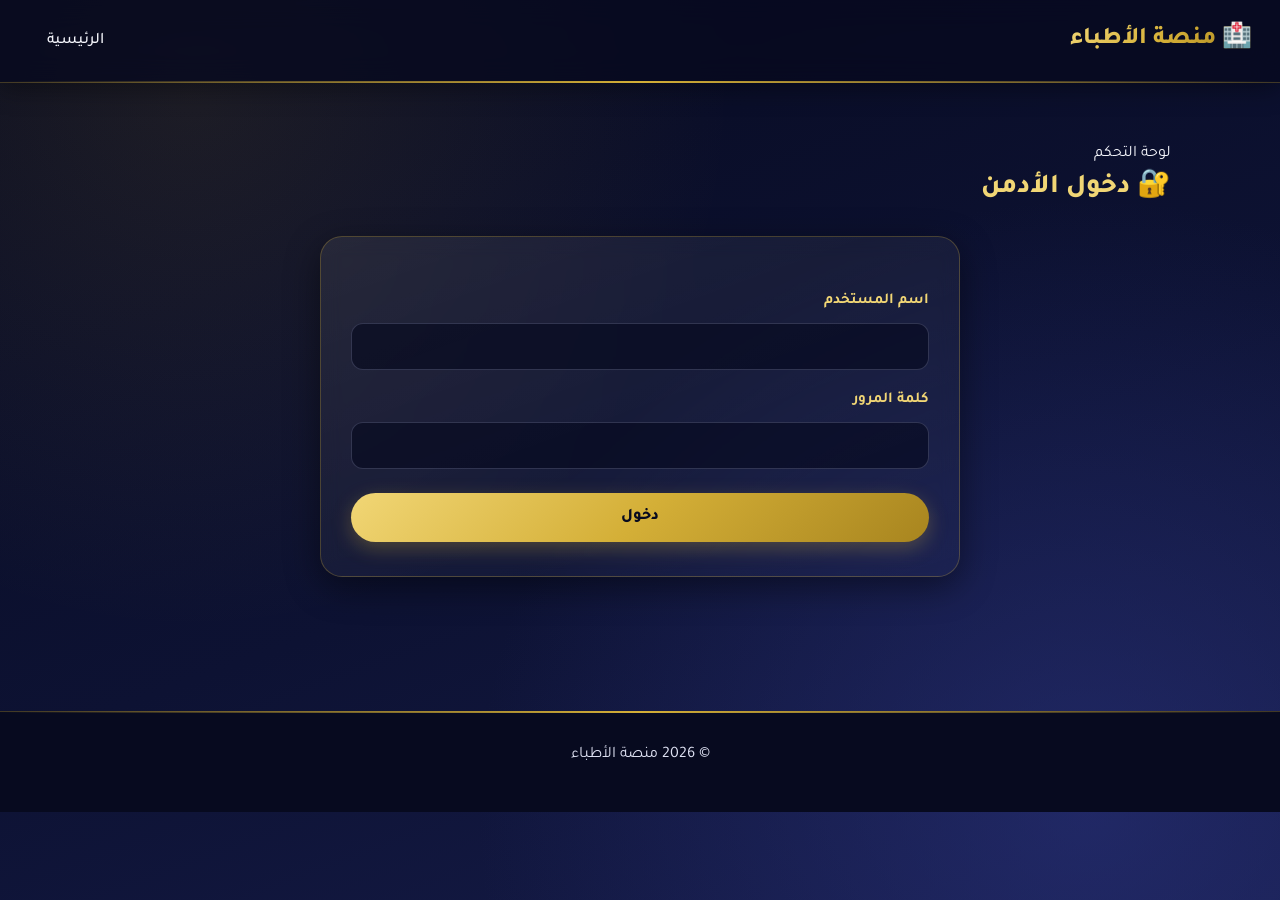
<file: admin-login.html>
<!DOCTYPE html>
<html lang="ar" dir="rtl">
<head>
    <meta charset="UTF-8">
    <meta name="viewport" content="width=device-width, initial-scale=1.0">
    <title>دخول الأدمن | منصة الأطباء</title>
    <link rel="stylesheet" href="css/style.css">

    <style>
        .form-msg {
            margin-top: 18px;
            padding: 12px 16px;
            border-radius: 12px;
            font-weight: 700;
            text-align: center;
        }
        .form-msg.success {
            background: rgba(46, 160, 90, 0.15);
            border: 1px solid #2ea05a;
            color: #7ee2a8;
        }
        .form-msg.error {
            background: rgba(220, 70, 70, 0.15);
            border: 1px solid #dc4646;
            color: #ff9a9a;
        }
    </style>
</head>
<body>

<header>
    <h1><span class="logo-icon">🏥</span> منصة الأطباء</h1>
    <nav>
        <a href="index.html">الرئيسية</a>
    </nav>
</header>

<main>
    <section>
        <div class="section-heading">
            <div><span>لوحة التحكم</span><h2>🔐 دخول الأدمن</h2></div>
        </div>

        <form id="loginForm">
            <label for="username">اسم المستخدم</label>
            <input type="text" id="username" name="username" autocomplete="username" required>

            <label for="password">كلمة المرور</label>
            <input type="password" id="password" name="password" autocomplete="current-password" required>

            <button type="submit" id="loginBtn">دخول</button>

            <p id="formMsg" class="form-msg" hidden></p>
        </form>
    </section>
</main>

<footer>
    <p>© 2026 منصة الأطباء</p>
</footer>

<script>
const form = document.getElementById("loginForm");
const msg = document.getElementById("formMsg");
const btn = document.getElementById("loginBtn");

function showMsg(text, type) {
    msg.hidden = false;
    msg.className = "form-msg " + type;
    msg.textContent = text;
}

form.addEventListener("submit", async function (e) {
    e.preventDefault();
    btn.disabled = true;

    try {
        const response = await fetch("admin-login.php", {
            method: "POST",
            body: new FormData(form)
        });
        const data = await response.json();

        if (data.ok) {
            window.location.href = "admin.php";
        } else {
            showMsg("❌ " + data.message, "error");
        }
    } catch (err) {
        showMsg("❌ تعذر الاتصال بالخادم. تأكد أن Apache شغال وأنك فاتح الصفحة من localhost.", "error");
    }

    btn.disabled = false;
});
</script>

</body>
</html>
</file>
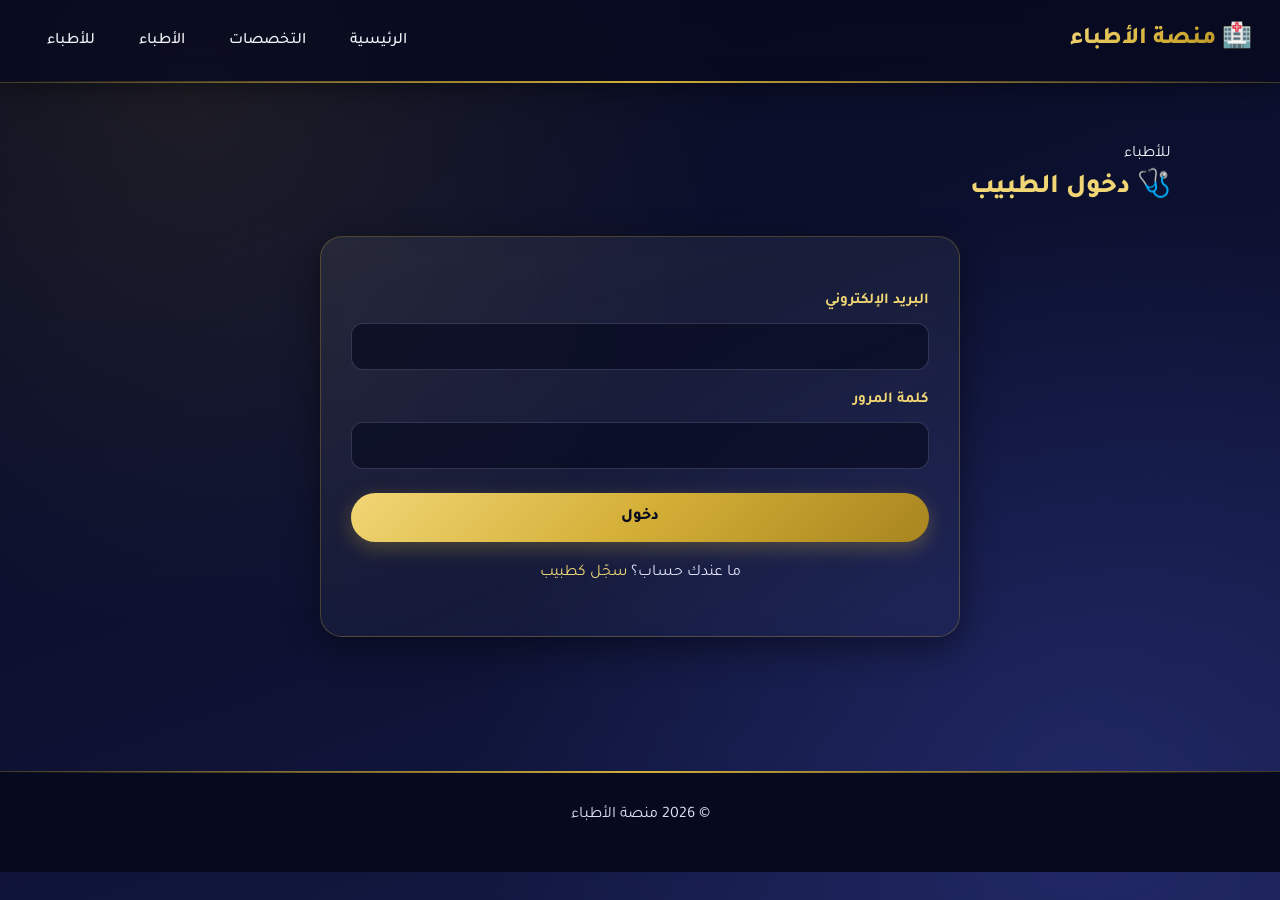
<file: doctor-login.html>
<!DOCTYPE html>
<html lang="ar" dir="rtl">
<head>
    <meta charset="UTF-8">
    <meta name="viewport" content="width=device-width, initial-scale=1.0">
    <title>دخول الطبيب | منصة الأطباء</title>
    <link rel="stylesheet" href="css/style.css">

    <style>
        .form-msg {
            margin-top: 18px;
            padding: 12px 16px;
            border-radius: 12px;
            font-weight: 700;
            text-align: center;
        }
        .form-msg.error {
            background: rgba(220, 70, 70, 0.15);
            border: 1px solid #dc4646;
            color: #ff9a9a;
        }
        .login-links { text-align: center; margin-top: 16px; }
    </style>
</head>
<body>

<header>
    <h1><span class="logo-icon">🏥</span> منصة الأطباء</h1>
    <nav>
        <a href="index.html">الرئيسية</a>
        <a href="specialties.html">التخصصات</a>
        <a href="doctors.html">الأطباء</a>
        <a href="doctor-register.html">للأطباء</a>
    </nav>
</header>

<main>
    <section>
        <div class="section-heading">
            <div><span>للأطباء</span><h2>🩺 دخول الطبيب</h2></div>
        </div>

        <form id="loginForm">
            <label for="email">البريد الإلكتروني</label>
            <input type="email" id="email" name="email" autocomplete="username" required>

            <label for="password">كلمة المرور</label>
            <input type="password" id="password" name="password" autocomplete="current-password" required>

            <button type="submit" id="loginBtn">دخول</button>

            <p id="formMsg" class="form-msg" hidden></p>

            <p class="login-links">ما عندك حساب؟ <a href="doctor-register.html">سجّل كطبيب</a></p>
        </form>
    </section>
</main>

<footer>
    <p>© 2026 منصة الأطباء</p>
</footer>

<script>
const form = document.getElementById("loginForm");
const msg = document.getElementById("formMsg");
const btn = document.getElementById("loginBtn");

form.addEventListener("submit", async function (e) {
    e.preventDefault();
    btn.disabled = true;

    try {
        const response = await fetch("doctor-login.php", {
            method: "POST",
            body: new FormData(form)
        });
        const data = await response.json();

        if (data.ok) {
            window.location.href = "doctor-dashboard.php";
        } else {
            msg.hidden = false;
            msg.className = "form-msg error";
            msg.textContent = "❌ " + data.message;
        }
    } catch (err) {
        msg.hidden = false;
        msg.className = "form-msg error";
        msg.textContent = "❌ تعذر الاتصال بالخادم. تأكد أن Apache شغال وأنك فاتح الصفحة من localhost.";
    }

    btn.disabled = false;
});
</script>

</body>
</html>
</file>
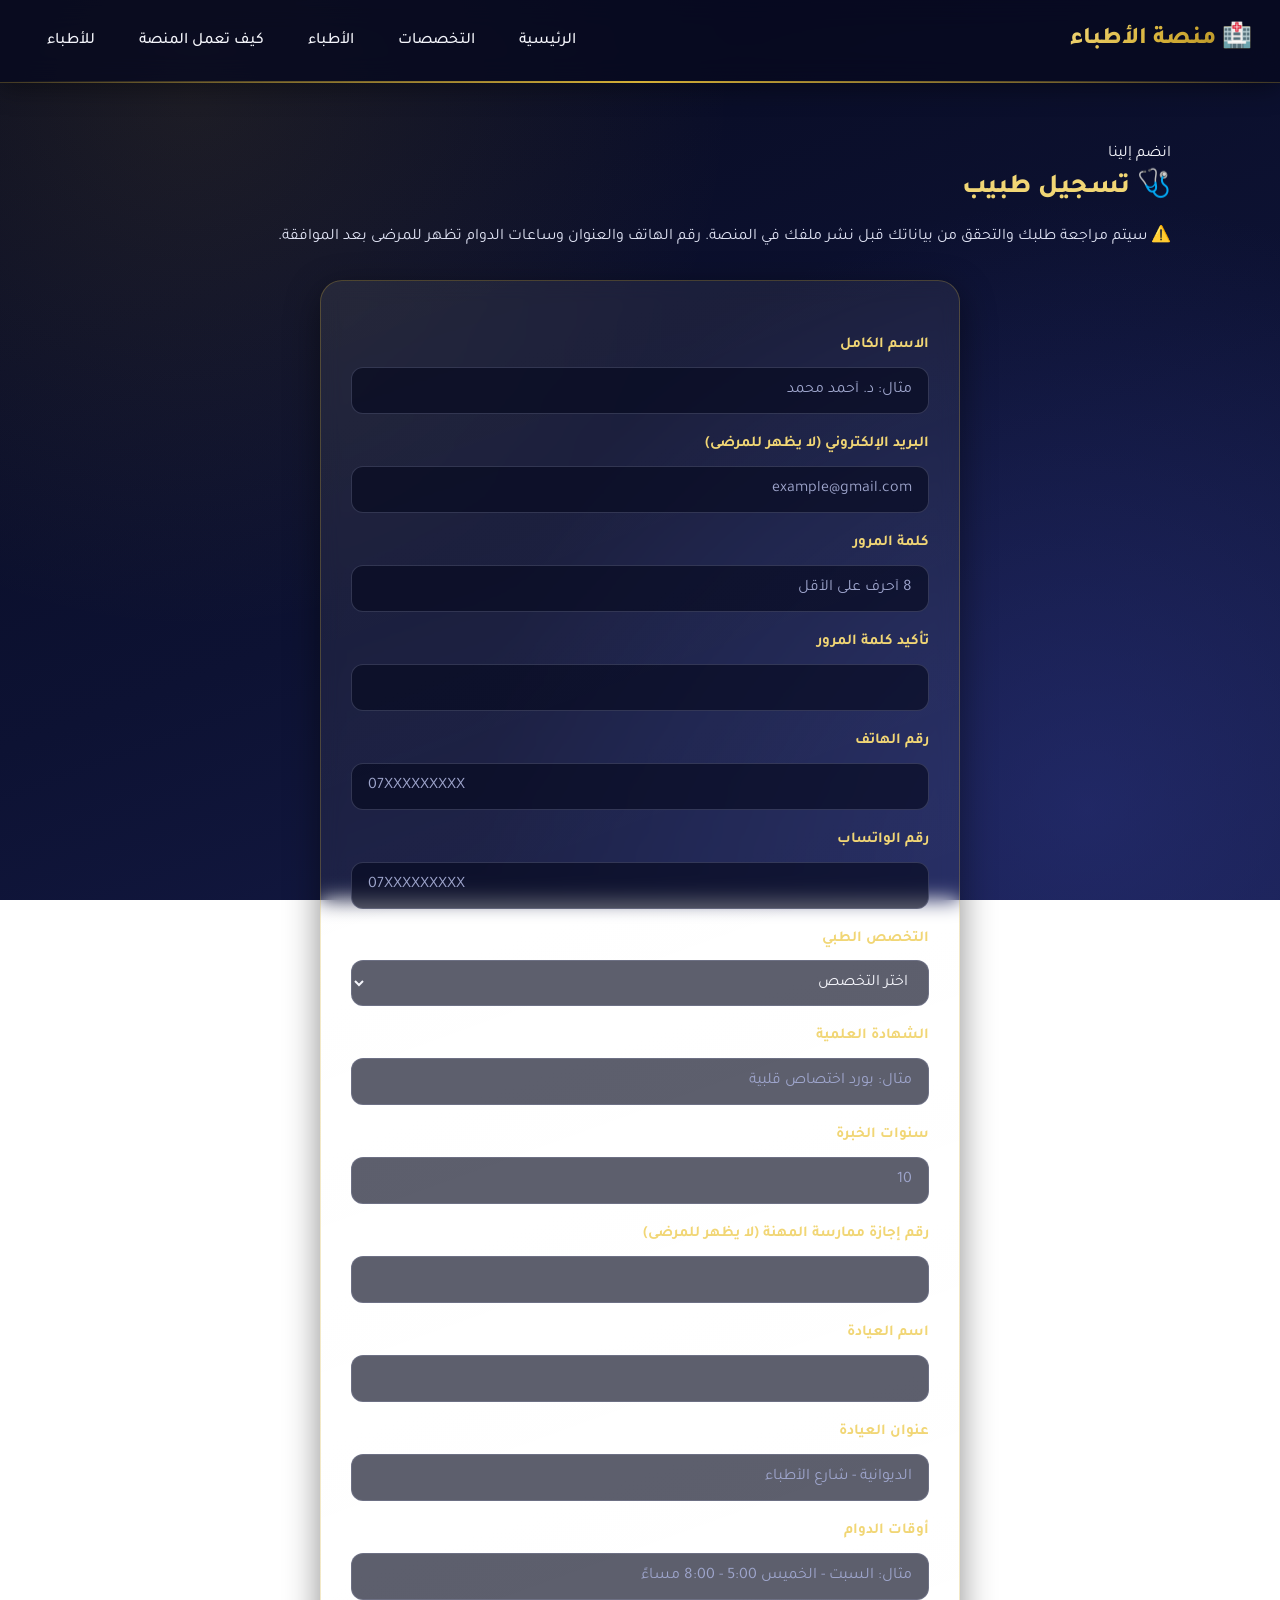
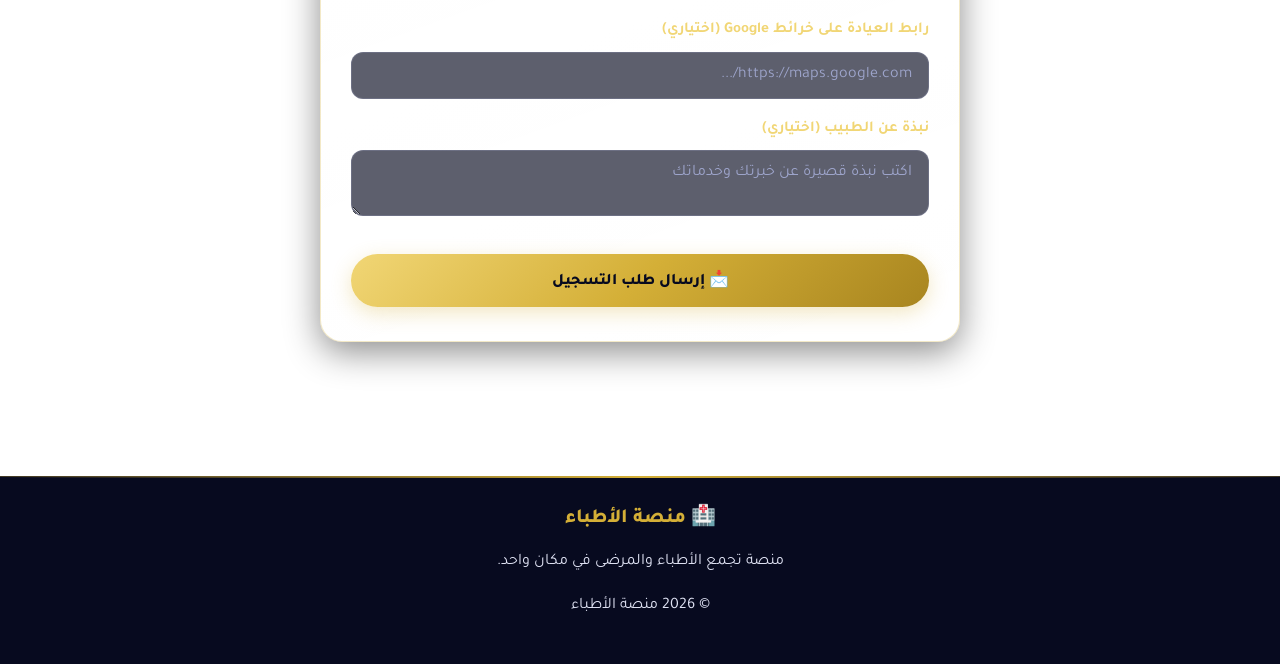
<file: doctor-register.html>
<!DOCTYPE html>
<html lang="ar" dir="rtl">
<head>
    <meta charset="UTF-8">
    <meta name="viewport" content="width=device-width, initial-scale=1.0">
    <title>تسجيل طبيب | منصة الأطباء</title>
    <link rel="stylesheet" href="css/style.css">

    <style>
        /* رسائل النموذج */
        .form-msg {
            margin-top: 18px;
            padding: 12px 16px;
            border-radius: 12px;
            font-weight: 700;
            text-align: center;
        }
        .form-msg.success {
            background: rgba(46, 160, 90, 0.15);
            border: 1px solid #2ea05a;
            color: #7ee2a8;
        }
        .form-msg.error {
            background: rgba(220, 70, 70, 0.15);
            border: 1px solid #dc4646;
            color: #ff9a9a;
        }
    </style>
</head>
<body>

<!-- ===== الهيدر ===== -->
<header>
    <h1><span class="logo-icon">🏥</span> منصة الأطباء</h1>
    <nav>
        <a href="index.html">الرئيسية</a>
        <a href="specialties.html">التخصصات</a>
        <a href="doctors.html">الأطباء</a>
        <a href="index.html#how">كيف تعمل المنصة</a>
        <a href="doctor-register.html">للأطباء</a>
    </nav>
</header>

<main>

    <section>
        <div class="section-heading">
            <div><span>انضم إلينا</span><h2>🩺 تسجيل طبيب</h2></div>
        </div>

        <div class="form-card">
            <p class="msg-box" style="margin:0 0 10px">
                ⚠️ سيتم مراجعة طلبك والتحقق من بياناتك قبل نشر ملفك في المنصة. رقم الهاتف والعنوان وساعات الدوام تظهر للمرضى بعد الموافقة.
            </p>

            <form id="registerForm">

                <!-- بيانات الحساب -->
                <label for="full_name">الاسم الكامل</label>
                <input type="text" id="full_name" name="full_name" placeholder="مثال: د. أحمد محمد" required>

                <label for="email">البريد الإلكتروني (لا يظهر للمرضى)</label>
                <input type="email" id="email" name="email" placeholder="example@gmail.com" required>

                <label for="password">كلمة المرور</label>
                <input type="password" id="password" name="password" minlength="8" placeholder="8 أحرف على الأقل" required>

                <label for="password2">تأكيد كلمة المرور</label>
                <input type="password" id="password2" name="password2" minlength="8" required>

                <!-- بيانات التواصل -->
                <label for="phone">رقم الهاتف</label>
                <input type="tel" id="phone" name="phone" placeholder="07XXXXXXXXX" required>

                <label for="whatsapp">رقم الواتساب</label>
                <input type="tel" id="whatsapp" name="whatsapp" placeholder="07XXXXXXXXX" required>

                <!-- البيانات المهنية -->
                <label for="specialization">التخصص الطبي</label>
                <select id="specialization" name="specialization" required>
                    <option value="">اختر التخصص</option>
                    <option>القلب والشرايين</option>
                    <option>طب الأسنان</option>
                    <option>طب العيون</option>
                    <option>طب الأطفال</option>
                    <option>الأمراض الجلدية</option>
                    <option>العظام والمفاصل</option>
                    <option>طب الأعصاب</option>
                    <option>الأنف والأذن والحنجرة</option>
                    <option>الصدر والجهاز التنفسي</option>
                    <option>الطب الباطني</option>
                    <option>المسالك البولية</option>
                    <option>النساء والولادة</option>
                </select>

                <label for="degree">الشهادة العلمية</label>
                <input type="text" id="degree" name="degree" placeholder="مثال: بورد اختصاص قلبية" required>

                <label for="experience_years">سنوات الخبرة</label>
                <input type="number" id="experience_years" name="experience_years" min="0" max="70" placeholder="10" required>

                <label for="license_number">رقم إجازة ممارسة المهنة (لا يظهر للمرضى)</label>
                <input type="text" id="license_number" name="license_number" required>

                <!-- بيانات العيادة -->
                <label for="clinic_name">اسم العيادة</label>
                <input type="text" id="clinic_name" name="clinic_name" required>

                <label for="address">عنوان العيادة</label>
                <input type="text" id="address" name="address" placeholder="الديوانية - شارع الأطباء" required>

                <label for="work_hours">أوقات الدوام</label>
                <input type="text" id="work_hours" name="work_hours" placeholder="مثال: السبت - الخميس 5:00 - 8:00 مساءً" required>

                <label for="maps_url">رابط العيادة على خرائط Google (اختياري)</label>
                <input type="url" id="maps_url" name="maps_url" placeholder="https://maps.google.com/...">

                <label for="bio">نبذة عن الطبيب (اختياري)</label>
                <textarea id="bio" name="bio" placeholder="اكتب نبذة قصيرة عن خبرتك وخدماتك"></textarea>

                <button type="submit" id="submitBtn">📩 إرسال طلب التسجيل</button>

                <p id="formMsg" class="form-msg" hidden></p>
            </form>
        </div>
    </section>

</main>

<!-- ===== الفوتر ===== -->
<footer>
    <h3>🏥 منصة الأطباء</h3>
    <p>منصة تجمع الأطباء والمرضى في مكان واحد.</p>
    <p>© 2026 منصة الأطباء</p>
</footer>

<script>
const form = document.getElementById("registerForm");
const msg = document.getElementById("formMsg");
const btn = document.getElementById("submitBtn");

function showMsg(text, type) {
    msg.hidden = false;
    msg.className = "form-msg " + type;
    msg.textContent = text;
}

form.addEventListener("submit", async function (e) {
    e.preventDefault(); // يمنع تحديث الصفحة

    // فحص تطابق كلمتي المرور قبل الإرسال
    if (form.password.value !== form.password2.value) {
        showMsg("❌ كلمتا المرور غير متطابقتين.", "error");
        return;
    }

    btn.disabled = true;
    btn.textContent = "جارٍ الإرسال...";

    try {
        const response = await fetch("register.php", {
            method: "POST",
            body: new FormData(form)
        });
        const data = await response.json();

        if (data.ok) {
            showMsg(data.message, "success");
            form.reset();
        } else {
            showMsg("❌ " + data.message, "error");
        }
    } catch (err) {
        showMsg("❌ تعذر الاتصال بالخادم. تأكد أن Apache شغال وأنك فاتح الصفحة من localhost.", "error");
    }

    btn.disabled = false;
    btn.textContent = "📩 إرسال طلب التسجيل";
});
</script>

</body>
</html>
</file>
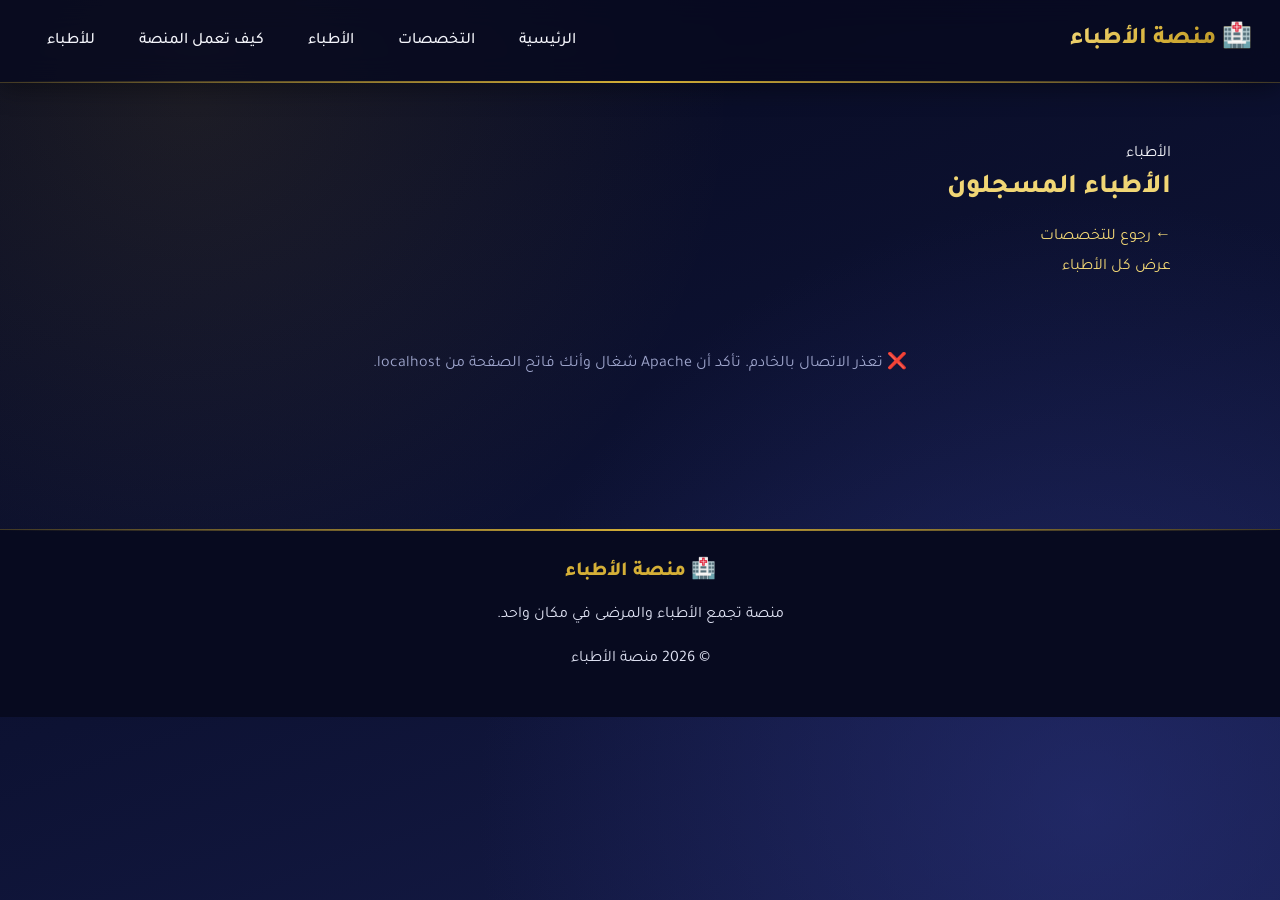
<file: doctors.html>
<!DOCTYPE html>
<html lang="ar" dir="rtl">
<head>
    <meta charset="UTF-8">
    <meta name="viewport" content="width=device-width, initial-scale=1.0">
    <title>الأطباء | منصة الأطباء</title>
    <link rel="stylesheet" href="css/style.css">

    <style>
        .doctor-card .doc-spec { color: var(--gold-light); font-weight: 700; margin-bottom: 8px; }
        .doctor-card .doc-line { font-size: 0.95rem; margin-bottom: 6px; color: #dfe2f3; }
        .doctor-card .doc-bio  { font-size: 0.9rem; color: var(--muted); margin-top: 10px; }
        .doctor-card .doc-map  { display: inline-block; margin-top: 10px; }
        .empty-note { text-align: center; color: var(--muted); padding: 30px 10px; }
        .show-all { display: inline-block; margin-bottom: 16px; }
        .search-box { max-width: 500px; margin: 0 0 20px; }
    </style>
</head>
<body>

<!-- ===== الهيدر: نفس هيدر بقية الصفحات ===== -->
<header>
    <h1><span class="logo-icon">🏥</span> منصة الأطباء</h1>
    <nav>
        <a href="index.html">الرئيسية</a>
        <a href="specialties.html">التخصصات</a>
        <a href="doctors.html">الأطباء</a>
        <a href="index.html#how">كيف تعمل المنصة</a>
        <a href="doctor-register.html">للأطباء</a>
    </nav>
</header>

<main>

    <section>
        <div class="section-heading">
            <div><span>الأطباء</span><h2 id="pageTitle">الأطباء المسجلون</h2></div>
            <a href="specialties.html">← رجوع للتخصصات</a>
        </div>

        <!-- يظهر فقط عند الفلترة حسب تخصص -->
        <a id="showAll" class="show-all" href="doctors.html" hidden>عرض كل الأطباء</a>

        <!-- مربع البحث بالاسم: يظهر بعد تحميل الأطباء -->
        <div id="searchBox" class="search-box" hidden>
            <input type="search" id="searchInput" placeholder="🔍 ابحث باسم الطبيب..." autocomplete="off">
        </div>

        <!-- بطاقات الأطباء تُملأ تلقائياً من doctors.php -->
        <div id="doctorsList" class="doctors-list"></div>

        <p id="doctorsNote" class="empty-note">جارٍ تحميل الأطباء...</p>
    </section>

</main>

<!-- ===== الفوتر: نفس فوتر بقية الصفحات ===== -->
<footer>
    <h3>🏥 منصة الأطباء</h3>
    <p>منصة تجمع الأطباء والمرضى في مكان واحد.</p>
    <p>© 2026 منصة الأطباء</p>
</footer>

<script>
const list = document.getElementById("doctorsList");
const note = document.getElementById("doctorsNote");
const title = document.getElementById("pageTitle");
const showAll = document.getElementById("showAll");
const searchBox = document.getElementById("searchBox");
const searchInput = document.getElementById("searchInput");

// التخصص المطلوب من الرابط (مثل ?specialty=cardiology)
const slug = new URLSearchParams(window.location.search).get("specialty") || "";

let allDoctors = [];   // كل الأطباء المحمّلين
let emptyMessage = ""; // رسالة "لا يوجد أطباء" حسب الحالة

// دالة تحمي الصفحة من أي نص خطير يكتبه المستخدم
function esc(text) {
    const div = document.createElement("div");
    div.textContent = text ?? "";
    return div.innerHTML;
}

// توحيد الحروف العربية حتى يشتغل البحث رغم اختلاف الكتابة (أ/ا، ة/ه، ى/ي) وبدون التشكيل
function normalize(text) {
    return (text ?? "")
        .toString()
        .toLowerCase()
        .replace(/[\u064B-\u065F\u0670]/g, "")
        .replace(/[أإآ]/g, "ا")
        .replace(/ة/g, "ه")
        .replace(/ى/g, "ي")
        .trim();
}

function doctorCard(d) {
    const map = d.maps_url
        ? `<a class="doc-map" href="${esc(d.maps_url)}" target="_blank" rel="noopener">📍 الموقع على الخريطة</a>`
        : "";
    const bio = d.bio ? `<p class="doc-bio">${esc(d.bio)}</p>` : "";

    return `
        <div class="doctor-card">
            <h3>${esc(d.full_name)}</h3>
            <p class="doc-spec">${esc(d.specialization)}</p>
            <p class="doc-line">🎓 ${esc(d.degree)}</p>
            <p class="doc-line">⏳ خبرة ${esc(d.experience_years)} سنة</p>
            <p class="doc-line">🏥 ${esc(d.clinic_name)}</p>
            <p class="doc-line">📌 ${esc(d.address)}</p>
            <p class="doc-line">🕒 ${esc(d.work_hours)}</p>
            <p class="doc-line">📞 ${esc(d.phone)}</p>
            <p class="doc-line">💬 واتساب: ${esc(d.whatsapp)}</p>
            ${map}
            ${bio}
        </div>`;
}

// رسم القائمة حسب نص البحث
function render() {
    const q = normalize(searchInput.value);
    const filtered = q
        ? allDoctors.filter(d => normalize(d.full_name).includes(q))
        : allDoctors;

    list.innerHTML = filtered.map(doctorCard).join("");

    if (filtered.length === 0) {
        note.hidden = false;
        note.textContent = q ? "لا يوجد طبيب بهذا الاسم." : emptyMessage;
    } else {
        note.hidden = true;
    }
}

async function loadDoctors() {
    try {
        const url = slug ? "doctors.php?specialty=" + encodeURIComponent(slug) : "doctors.php";
        const response = await fetch(url);
        const data = await response.json();

        if (!data.ok) {
            note.textContent = "❌ " + data.message;
            showAll.hidden = !slug;
            return;
        }

        // عند الفلترة: غيّر العنوان وأظهر رابط "عرض كل الأطباء"
        if (data.specialty) {
            title.textContent = "أطباء " + data.specialty;
            showAll.hidden = false;
        }

        emptyMessage = data.specialty
            ? "لا يوجد أطباء معتمدون في هذا التخصص حالياً."
            : "لا يوجد أطباء مسجلون حالياً. سيظهر هنا كل طبيب بعد تسجيله والتحقق من بياناته.";

        allDoctors = data.doctors;

        // مربع البحث يظهر فقط إذا في أطباء
        searchBox.hidden = allDoctors.length === 0;
        render();
    } catch (err) {
        note.textContent = "❌ تعذر الاتصال بالخادم. تأكد أن Apache شغال وأنك فاتح الصفحة من localhost.";
    }
}

searchInput.addEventListener("input", render);

loadDoctors();
</script>

</body>
</html>
</file>
<file: css/style.css>
/* ===== DoctorPlatform - Luxury style.css ===== */
@import url("https://fonts.googleapis.com/css2?family=Tajawal:wght@400;500;700;800&display=swap");

:root {
  --navy-deep: #070a1f;
  --navy: #0d1233;
  --indigo: #161c4a;
  --indigo-light: #232b6b;
  --gold: #d4af37;
  --gold-light: #f1d675;
  --gold-dark: #a8851f;
  --text: #f4f5fb;
  --muted: #9ea5cc;
  --glass: rgba(255, 255, 255, 0.05);
  --glass-border: rgba(212, 175, 55, 0.28);
  --radius: 18px;
  --shadow: 0 10px 35px rgba(0, 0, 0, 0.45);
  --gold-grad: linear-gradient(135deg, #f1d675 0%, #d4af37 50%, #a8851f 100%);
}

* { box-sizing: border-box; margin: 0; padding: 0; }
html { scroll-behavior: smooth; }

body {
  direction: rtl;
  font-family: "Tajawal", "Segoe UI", Tahoma, Arial, sans-serif;
  color: var(--text);
  line-height: 1.9;
  min-height: 100vh;
  background:
    radial-gradient(circle at 15% 10%, rgba(212, 175, 55, 0.10), transparent 40%),
    radial-gradient(circle at 85% 90%, rgba(43, 52, 128, 0.55), transparent 45%),
    linear-gradient(160deg, var(--navy-deep), var(--navy) 55%, var(--indigo));
  background-attachment: fixed;
}

a { color: var(--gold-light); text-decoration: none; transition: 0.25s; }
a:hover { color: var(--gold); }
img { max-width: 100%; height: auto; }

h1, h2, h3 { line-height: 1.4; margin-bottom: 14px; font-weight: 800; }
h1 {
  font-size: 2.4rem;
  background: var(--gold-grad);
  -webkit-background-clip: text;
  background-clip: text;
  -webkit-text-fill-color: transparent;
  color: var(--gold);
}
h2 { font-size: 1.7rem; color: var(--gold-light); }
h3 { font-size: 1.25rem; color: var(--gold); }
p { color: #dfe2f3; margin-bottom: 14px; }

.container, main, section {
  width: 100%;
  max-width: 1150px;
  margin-inline: auto;
  padding: 28px 22px;
}

/* ===== الهيدر ===== */
header {
  position: sticky;
  top: 0;
  z-index: 50;
  display: flex;
  flex-wrap: wrap;
  align-items: center;
  justify-content: space-between;
  gap: 14px;
  padding: 16px 28px;
  background: rgba(7, 10, 31, 0.78);
  backdrop-filter: blur(14px);
  -webkit-backdrop-filter: blur(14px);
  border-bottom: 1px solid var(--glass-border);
  box-shadow: 0 4px 25px rgba(0, 0, 0, 0.4);
}
header::after {
  content: "";
  position: absolute;
  bottom: -1px;
  right: 0;
  left: 0;
  height: 2px;
  background: linear-gradient(90deg, transparent, var(--gold), transparent);
}
header .logo, header h1 {
  margin: 0;
  font-size: 1.5rem;
  background: var(--gold-grad);
  -webkit-background-clip: text;
  background-clip: text;
  -webkit-text-fill-color: transparent;
}
header h1 .logo-icon {
  display: inline-block;
  -webkit-text-fill-color: initial;
  background: none;
}
nav { display: flex; flex-wrap: wrap; gap: 6px; }
nav a {
  color: var(--text);
  padding: 9px 18px;
  border-radius: 999px;
  font-weight: 500;
  border: 1px solid transparent;
}
nav a:hover {
  border-color: var(--glass-border);
  background: var(--glass);
  color: var(--gold-light);
}
nav a.active {
  background: var(--gold-grad);
  color: var(--navy-deep);
  font-weight: 700;
  box-shadow: 0 4px 16px rgba(212, 175, 55, 0.35);
}

/* ===== الأزرار ===== */
button, .btn {
  display: inline-block;
  background: var(--gold-grad);
  color: var(--navy-deep);
  border: none;
  padding: 13px 30px;
  border-radius: 999px;
  font-size: 1rem;
  font-weight: 800;
  font-family: inherit;
  cursor: pointer;
  box-shadow: 0 6px 20px rgba(212, 175, 55, 0.3);
  transition: 0.3s;
}
button:hover, .btn:hover {
  transform: translateY(-3px);
  box-shadow: 0 10px 28px rgba(212, 175, 55, 0.5);
  color: var(--navy-deep);
  filter: brightness(1.08);
}
button:active, .btn:active { transform: translateY(0); }

/* ===== البطاقات ===== */
.grid, .cards, .specialties, .doctors-list {
  display: grid;
  grid-template-columns: repeat(auto-fill, minmax(230px, 1fr));
  gap: 22px;
  margin-top: 20px;
}

.card, .specialty-card, .doctor-card, article {
  position: relative;
  display: block;
  padding: 26px 20px;
  text-align: center;
  color: var(--text);
  background: linear-gradient(160deg, rgba(255,255,255,0.07), rgba(255,255,255,0.02));
  border: 1px solid var(--glass-border);
  border-radius: var(--radius);
  box-shadow: var(--shadow);
  backdrop-filter: blur(8px);
  -webkit-backdrop-filter: blur(8px);
  overflow: hidden;
  transition: 0.35s;
}
.card::before, .specialty-card::before, .doctor-card::before, article::before {
  content: "";
  position: absolute;
  top: 0;
  right: 0;
  left: 0;
  height: 3px;
  background: var(--gold-grad);
  opacity: 0;
  transition: 0.35s;
}
.card:hover, .specialty-card:hover, .doctor-card:hover, article:hover {
  transform: translateY(-8px);
  border-color: var(--gold);
  box-shadow: 0 18px 45px rgba(0, 0, 0, 0.55), 0 0 28px rgba(212, 175, 55, 0.18);
}
.card:hover::before, .specialty-card:hover::before,
.doctor-card:hover::before, article:hover::before { opacity: 1; }

/* ===== النماذج ===== */
form {
  max-width: 640px;
  margin: 28px auto;
  padding: 34px 30px;
  background: linear-gradient(160deg, rgba(255,255,255,0.07), rgba(255,255,255,0.02));
  border: 1px solid var(--glass-border);
  border-radius: 22px;
  box-shadow: var(--shadow);
  backdrop-filter: blur(10px);
  -webkit-backdrop-filter: blur(10px);
}

label {
  display: block;
  margin: 16px 0 7px;
  color: var(--gold-light);
  font-weight: 700;
  font-size: 0.95rem;
}

input, select, textarea {
  width: 100%;
  padding: 13px 16px;
  background: rgba(7, 10, 31, 0.65);
  color: var(--text);
  border: 1px solid rgba(158, 165, 204, 0.25);
  border-radius: 12px;
  font-family: inherit;
  font-size: 1rem;
  transition: 0.25s;
}
input:focus, select:focus, textarea:focus {
  outline: none;
  border-color: var(--gold);
  background: rgba(7, 10, 31, 0.9);
  box-shadow: 0 0 0 4px rgba(212, 175, 55, 0.18);
}
input::placeholder, textarea::placeholder { color: var(--muted); }
select option { background: var(--navy); color: var(--text); }

form button { margin-top: 24px; width: 100%; padding: 15px; }

/* ===== الجداول ===== */
table {
  width: 100%;
  border-collapse: separate;
  border-spacing: 0;
  background: var(--glass);
  border: 1px solid var(--glass-border);
  border-radius: var(--radius);
  overflow: hidden;
}
th { background: rgba(7, 10, 31, 0.8); color: var(--gold-light); font-weight: 700; }
th, td { padding: 14px; text-align: right; border-bottom: 1px solid rgba(158, 165, 204, 0.15); }
tr:last-child td { border-bottom: none; }
tbody tr:hover { background: rgba(212, 175, 55, 0.07); }

/* ===== الفوتر ===== */
footer {
  position: relative;
  text-align: center;
  padding: 28px 20px;
  margin-top: 50px;
  background: var(--navy-deep);
  color: var(--muted);
  border-top: 1px solid var(--glass-border);
}
footer::before {
  content: "";
  position: absolute;
  top: -1px;
  right: 0;
  left: 0;
  height: 2px;
  background: linear-gradient(90deg, transparent, var(--gold), transparent);
}

/* ===== شريط التمرير ===== */
::-webkit-scrollbar { width: 10px; }
::-webkit-scrollbar-track { background: var(--navy-deep); }
::-webkit-scrollbar-thumb { background: var(--gold-dark); border-radius: 10px; }
::selection { background: var(--gold); color: var(--navy-deep); }

/* ===== موبايل ===== */
@media (max-width: 600px) {
  h1 { font-size: 1.8rem; }
  h2 { font-size: 1.4rem; }
  header { justify-content: center; text-align: center; padding: 12px; }
  .container, main, section { padding: 18px 14px; }
  form { padding: 24px 18px; }
}
</file>
